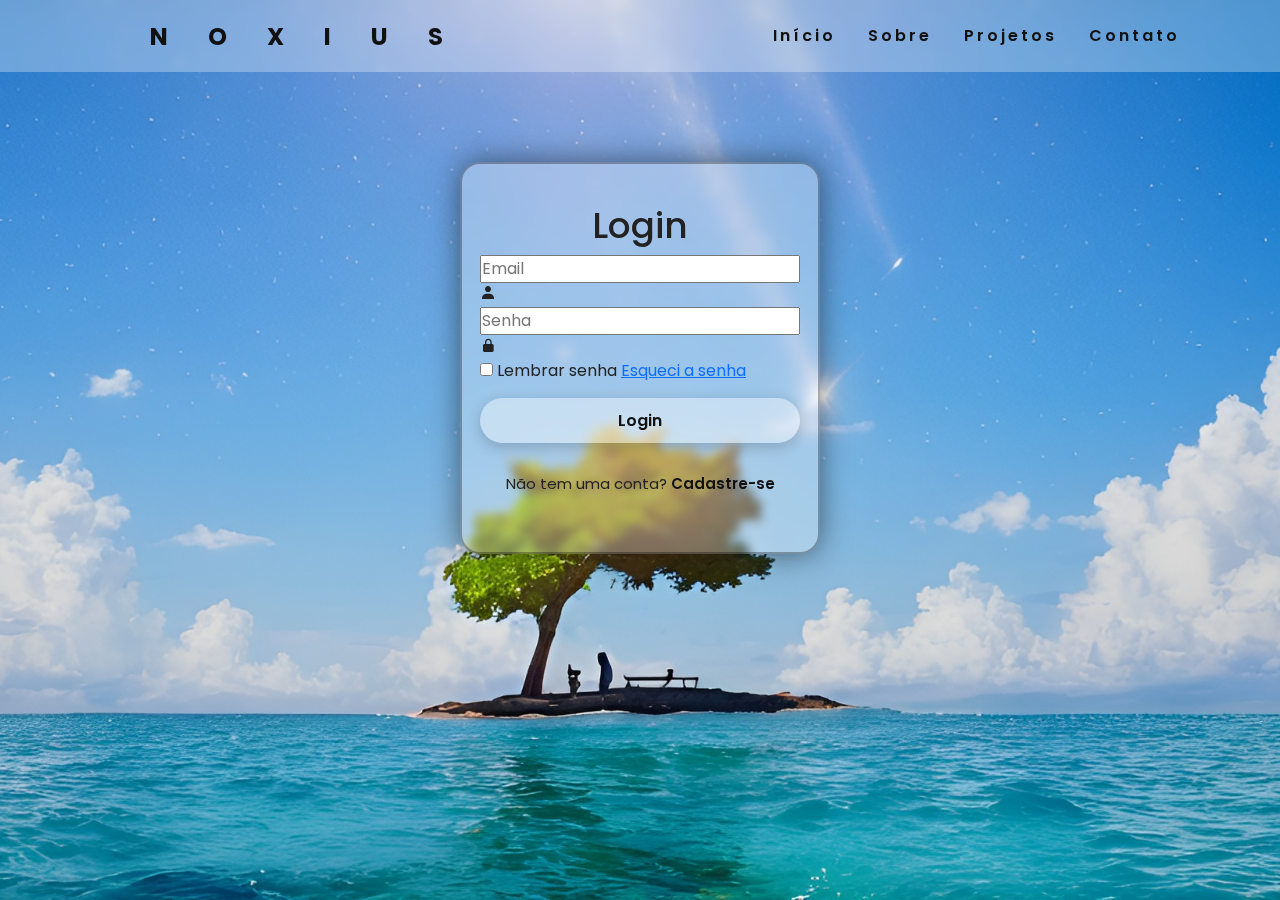
<file: index.html>
<!DOCTYPE html>
<html lang="pt-BR">

<head>
    <style>
        @import url('https://fonts.googleapis.com/css2?family=Poppins:ital,wght@0,100;0,200;0,300;0,400;0,500;0,600;0,700;0,800;0,900;1,100;1,200;1,300;1,400;1,500;1,600;1,700;1,800;1,900&display=swap');
    </style>
    <link rel="stylesheet" href="	https://cdn.jsdelivr.net/npm/bootstrap@5.3.3/dist/css/bootstrap.min.css">
    <meta name="viewport" content="width=device-width, initial-scale=1.0">
    <link rel="stylesheet" href="styles/style.css">
    <link rel="stylesheet" href="https://unpkg.com/boxicons@2.1.4/css/boxicons.min.css">
    <title>Login</title>
</head>

<body>
    <header>
        <nav>
            <a class="logo" href="index2.html">NOXIUS</a>
            <ul class="nav-list">
                <li><a href="/">Início</a></li>
                <li><a href="/">Sobre</a></l>
                <li><a href="/">Projetos</a></li>
                <li><a href="/">Contato</a></li>
            </ul>
        </nav>
    </header>
    <main class="container">
        <form>
            <h1>Login</h1>
            <div class="input-box">
                <input placeholder="Email" type="email">
                <i class="bx bxs-user"></i>
            </div>

            <div class="input-box">
                <input placeholder="Senha" type="password">
                <i class="bx bxs-lock-alt"></i>
            </div>

            <div class="remember-me">
                <label>
                    <input type="checkbox">
                    Lembrar senha
                </label>
                <a href="#">Esqueci a senha</a>
            </div>

            <button type="submit" class="login">Login</button>

            <div class="register">
                <p>Não tem uma conta? <a href="#">Cadastre-se</a></p>
            </div>
        </form>

    </main>
    <script src="https://cdn.jsdelivr.net/npm/bootstrap@5.3.3/dist/js/bootstrap.bundle.min.js"></script>
</body>

</html>
</file>
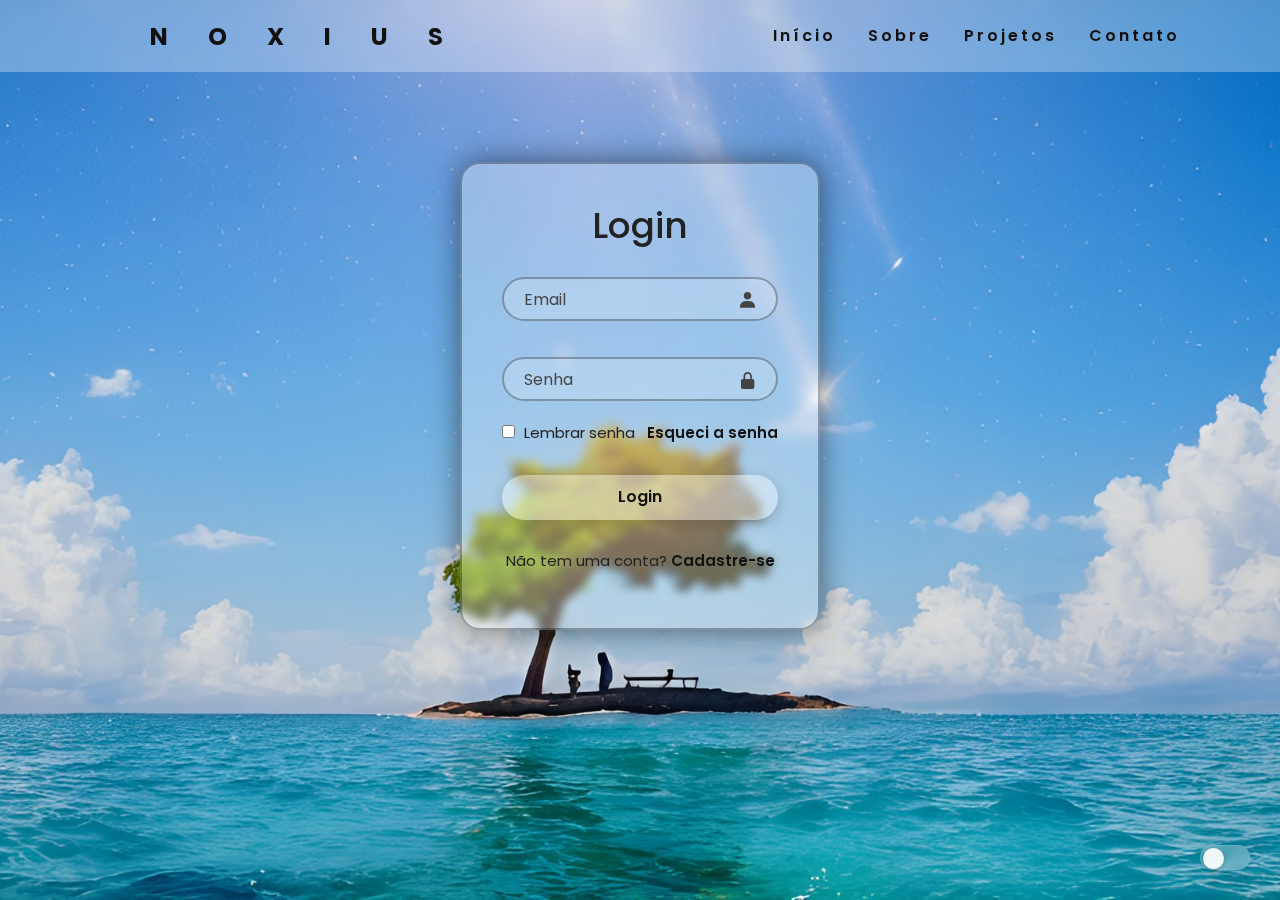
<file: login1.html>
<!DOCTYPE html>
<html lang="pt-BR">
<head>
    <meta charset="UTF-8">
    <meta name="viewport" content="width=device-width, initial-scale=1.0">
    <title>Login</title>
    <link href="https://fonts.googleapis.com/css2?family=Poppins:ital,wght@0,100;0,200;0,300;0,400;0,500;0,600;0,700;0,800;0,900;1,100;1,200;1,300;1,400;1,500;1,600;1,700;1,800;1,900&display=swap" rel="stylesheet">
    <link rel="stylesheet" href="https://cdn.jsdelivr.net/npm/bootstrap@5.3.3/dist/css/bootstrap.min.css">
    <link rel="stylesheet" href="https://unpkg.com/boxicons@2.1.4/css/boxicons.min.css">
    <link rel="stylesheet" href="styles/style.css">
</head>
<body>
    <header>
        <nav>
            <a class="logo" href="#">NOXIUS</a>
            <ul class="nav-list">
                <li><a href="/">Início</a></li>
                <li><a href="/">Sobre</a></li>
                <li><a href="/">Projetos</a></li>
                <li><a href="/">Contato</a></li>
            </ul>
        </nav>
    </header>
    <main class="container">
        <form name="Login" autocomplete="on" method="get ">
            <h1>Login</h1>
            <div class="inputbox">
                <input placeholder="Email" type="email">
                <i class="bx bxs-user"></i>
            </div>

            <div class="inputbox">
                <input placeholder="Senha" type="password">
                <i class="bx bxs-lock-alt"></i>
            </div>

            <div class="rememberme">
                <label>
                    <input type="checkbox">
                    Lembrar senha
                </label>
                <a href="#">Esqueci a senha</a>
            </div>

            <button type="submit" class="login">Login</button>

            <div class="register">
                <p>Não tem uma conta? <a href="registre-se.html">Cadastre-se</a></p>
            </div>
        </form>
    </main>

    <script src="https://cdn.jsdelivr.net/npm/bootstrap@5.3.3/dist/js/bootstrap.bundle.min.js"></script>
    <script src="js/dark-light.js"></script>
    <div class="trilho" id="trilho">
        <div class="indicador"></div>
    </div>
</body>
</html>
</file>
<file: styles/style.css>
* {
    margin: 0;
    padding: 0;
    box-sizing: border-box;
    font-family: "Poppins", sans-serif;
}

body {
    background: url('../img/fundo2.png');
    background-repeat: no-repeat;
    background-size: cover;
    background-position: center;
    background-attachment: fixed;
    overflow-x: hidden;
    transition: 0.5s;
}

body.dark {
    background: url('../img/fundo3.png');
    background-repeat: no-repeat;
    background-size: cover;
    background-position: center;
    background-attachment: fixed;
    overflow-x: hidden;
}

main {
    display: flex;
    justify-content: center;
    align-items: center;
    min-height: 10vh;
    width: 100vh;
    margin: 10vh 0 0 0;
}

.container {
    width: 360px;
    background-color: rgba(255, 255, 255, 0.3);
    border: 2px solid rgba(0, 0, 0, 0.3);
    border-radius: 20px;
    color: #222;
    padding: 40px;
    box-shadow: 0 0 30px rgba(0, 0, 0, 0.5);
    backdrop-filter: blur(5px);
    transition: all 0.5s ease;
    animation: float-swing 5s ease-in-out infinite;
    position: relative;
    margin: 10vh auto; 
}

@keyframes float-swing {
    0%, 100% {
        transform: translateY(-2%) rotate(-0.5deg);
    }
    25% {
        transform: translateY(0%) rotate(0.5deg);
    }
    50% {
        transform: translateY(2%) rotate(-0.5deg);
    }
    75% {
        transform: translateY(0%) rotate(0.5deg);
    }
}

.container.dark {
    background-color: rgba(0, 0, 0, 0.2);
    border: 2px solid rgba(255, 255, 255, 0.3);
    color: #f0f0f0;
}

.container h1 {
    font-size: 36px;
    text-align: center;
}

.inputbox {
    position: relative;
    width: 100%;
    height: 50px;
    margin: 30px 0;
}

.inputbox input {
    width: 100%;
    height: 80%;
    background-color: rgba(255, 255, 255, 0.2);
    border: 2px solid rgba(0, 0, 0, 0.3);
    border-radius: 40px;
    outline: none;
    font-size: 16px;
    color: #222;
    padding: 20px 45px 20px 20px;
    transition: all 0.5s ease;
}

.inputbox.dark input {
    background-color: rgba(0, 0, 0, 0.2);
    border: 2px solid rgba(255, 255, 255, 0.3);
    color: #f0f0f0;
}

.inputbox input::placeholder {
    color: #444;
}

.container.dark .inputbox input::placeholder {
    color: #ccc;
}

.inputbox i {
    position: absolute;
    right: 20px;
    top: 25%;
    font-size: 20px;
    color: #444;
}

.container.dark .inputbox i {
    color: #ccc;
}

.rememberme {
    font-size: 15px;
    display: flex;
    justify-content: space-between;
    margin: -15px 0 15px;
    transition: all 0.5s ease;
}

.rememberme label input {
    accent-color: #ffffff;
    margin-right: 5px;
}

.container.dark .rememberme label input {
    accent-color: #000000;
}

.rememberme a {
    text-decoration: none;
    color: #111;
    font-weight: 600;
    transition: color 0.5s;
}

.rememberme a:hover {
    color: #333;
    text-decoration: underline;
}

.container.dark .rememberme a {
    color: #f0f0f0;
}

.container.dark .rememberme a:hover {
    color: #ccc;
}

.login {
    width: 100%;
    height: 45px;
    background-color: rgba(255, 255, 255, 0.4);
    border-radius: 40px;
    color: #111;
    border: none;
    cursor: pointer;
    font-size: 16px;
    font-weight: 600;
    box-shadow: 0 4px 15px rgba(0, 0, 0, 0.2);
    margin: 15px 0;
    transition: all 0.5s;
    position: relative;
    overflow: hidden;
    animation: float 3s ease-in-out infinite;
}

.login:hover {
    transform: translateY(-3px);
    background-color: rgba(255, 255, 255, 0.5);
    box-shadow: 0 6px 20px rgba(0, 0, 0, 0.3);
}

.login:active {
    transform: translateY(1px);
}

@keyframes float {
    0%, 100% {
        transform: translateY(0);
    }
    50% {
        transform: translateY(-5px);
    }
}

.login::before {
    content: '';
    position: absolute;
    top: 0;
    left: -100%;
    width: 100%;
    height: 100%;
    background: linear-gradient(90deg, transparent, rgba(255, 255, 255, 0.2), transparent);
    transition: 0.5s;
}

.login:hover::before {
    left: 100%;
}

.container.dark .login {
    background-color: rgba(0, 0, 0, 0.4);
    color: #f0f0f0;
}

.container.dark .login:hover {
    background-color: rgba(0, 0, 0, 0.5);
}

.register {
    font-size: 15px;
    text-align: center;
    justify-content: space-between;
    margin: 15px 0 0;
}

.register a {
    text-decoration: none;
    color: #111;
    font-weight: 600;
    transition: color 0.5s;
}

.register a:hover {
    color: #333;
    text-decoration: underline;
}

.container.dark .register a {
    color: #f0f0f0;
}

.container.dark .register a:hover {
    color: #ccc;
}

header a {
    color: #111;
    text-decoration: none;
    transition: 0.5s;
    height: 50%;
    font-weight: 600;
}

header ul {
    position: absolute;
    height: 8px;
    right: 100px;
}

header a:hover {
    color: #333;
    transform: scale(1.1);
    transition: 0.5s;
}

.logo {
    position: absolute;
    height: 35px;
    left: 150px;
    font-size: 24px;
    text-transform: uppercase;
    letter-spacing: 40px;
    color: #111;
    font-weight: 700;
}

body.dark .logo {
    color: #f0f0f0;
}

nav {
    display: flex;
    justify-content: space-around;
    align-items: center;
    font-family: "Poppins", sans-serif;
    background: rgba(255, 255, 255, 0.3);
    height: 8vh;
    transition: background-color 0.5s ease;
    backdrop-filter: blur(5px);
}

body.dark nav {
    background: rgba(0, 0, 0, 0.2);
}

nav a {
    color: #111;
    transition: color 0.5s ease;
    font-weight: 600;
}

body.dark nav a {
    color: #f0f0f0;
}

nav a:hover {
    color: #333;
    transform: scale(1.1);
}

body.dark nav a:hover {
    color: #ccc;
}

.nav-list {
    list-style: none;
    display: flex;
}

.nav-list li {
    letter-spacing: 3px;
    margin-left: 32px;
}

.trilho {
    width: 50px;
    height: 25px;
    background-color: rgba(255, 255, 255, 0.2);
    border-radius: 25px;
    position: fixed;
    right: 30px;
    bottom: 30px;
    cursor: pointer;
    transition: all 0.3s ease;
    z-index: 1000;
    backdrop-filter: blur(5px);
    border: 1px solid rgba(255, 255, 255, 0.1);
    box-shadow: 0 4px 15px rgba(0, 0, 0, 0.1);
    animation: float 3s ease-in-out infinite;
}

.trilho .indicador {
    width: 21px;
    height: 21px;
    background-color: rgba(255, 255, 255, 0.9);
    border-radius: 50%;
    position: absolute;
    left: 2px;
    top: 2px;
    transition: all 0.3s cubic-bezier(0.68, -0.55, 0.265, 1.55);
    box-shadow: 0 2px 5px rgba(0, 0, 0, 0.2);
}

.trilho.dark {
    background-color: rgba(0, 0, 0, 0.2);
    border: 1px solid rgba(0, 0, 0, 0.1);
}

.trilho.dark .indicador {
    left: 27px;
    background-color: rgba(255, 255, 255, 0.9);
}

.trilho:hover {
    transform: translateY(-2px) scale(1.05);
    box-shadow: 0 6px 20px rgba(0, 0, 0, 0.15);
}

.trilho:active {
    transform: scale(0.95);
}
</file>
